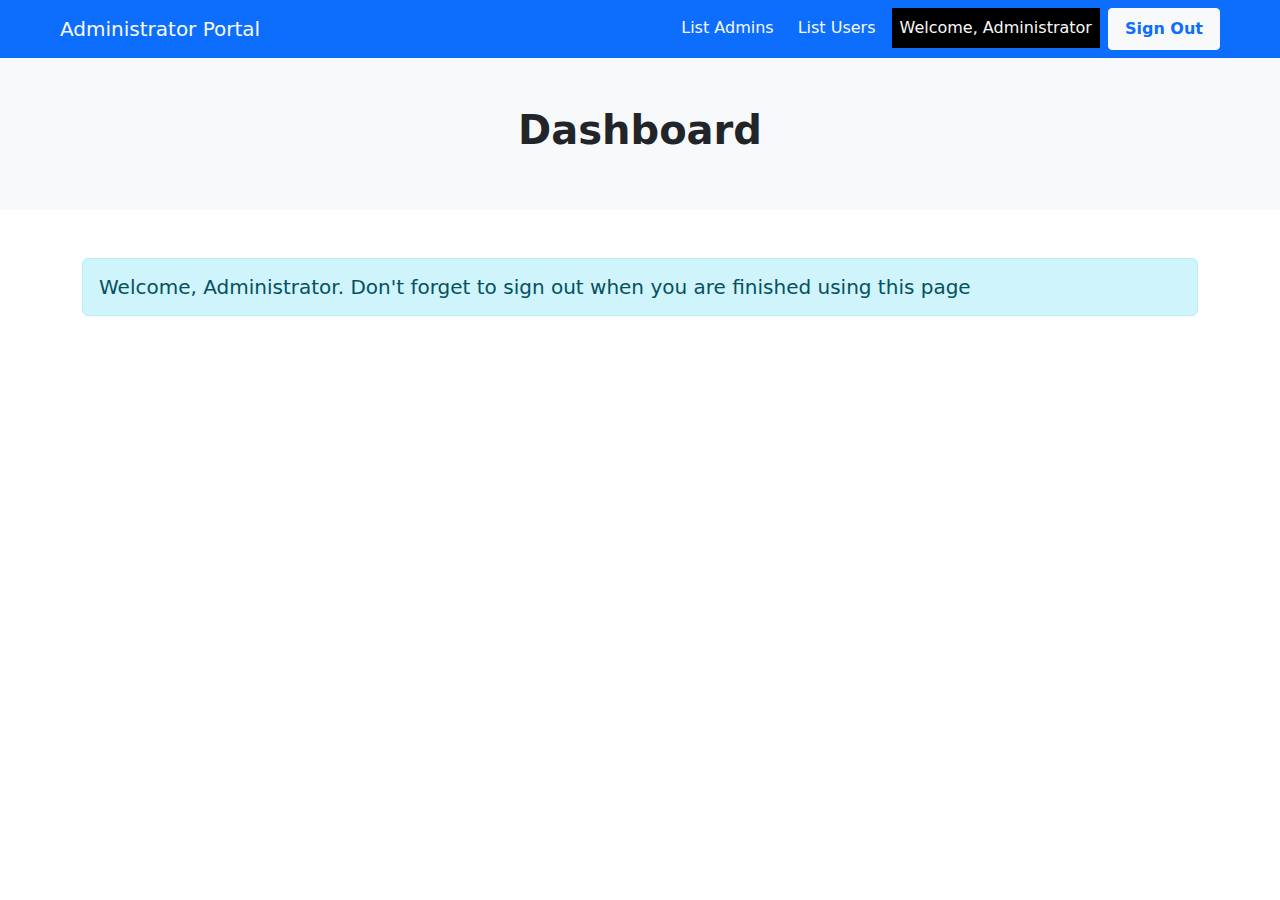
<file: bootstrap dashbord/index.html>
<!DOCTYPE html>
<html lang="en">
  <head>
    <meta charset="UTF-8" />
    <meta name="viewport" content="width=device-width, initial-scale=1.0" />
    <title>Document</title>
    <link rel="stylesheet" href="css/bootstrap.css" />
    <link rel="stylesheet" href="css/style.css" />
  </head>
  <body>
    <header class="bg-primary container-fluid">
      <nav class="px-5 navbar navbar-expand-lg">
        <a href="" class="navbar-brand text-light">Administrator Portal</a>

        <button class="navbar-toggler" type="button" data-ds-toglle="collapse">
          <span class="navbar-toggler-icon"></span>
        </button>

        <div class="collapse navbar-collapse justify-content-end">
          <ul class="navbar-nav gap-2">
            <li class="nav-item">
              <a class="nav-link text-light" href="">List Admins</a>
            </li>
            <li class="nav-item">
              <a class="nav-link text-light" href="">List Users</a>
            </li>
            <li class="nav-item">
              <a class="nav-link bg-black text-light" href=""
                >Welcome, Administrator</a
              >
            </li>
            <li class="nav-item">
              <button class="btn btn-light text-primary fs-semibold" href="">
                Sign Out
              </button>
            </li>
          </ul>
        </div>
      </nav>
    </header>

    <main class="">
      <section class="bg-light py-5">
        <h1 class="fw-bold text-center">Dashboard</h1>
      </section>
      <section class="py-5">
        <div class="container">
          <h5 class="alert alert-info">
            Welcome, Administrator. Don't forget to sign out when you are finished using this page
          </h5>
        </div>
      </section>
    </main>

    <script src="js/bootstrap.js"></script>
    <script src="js/popper.js"></script>
  </body>
</html>
</file>
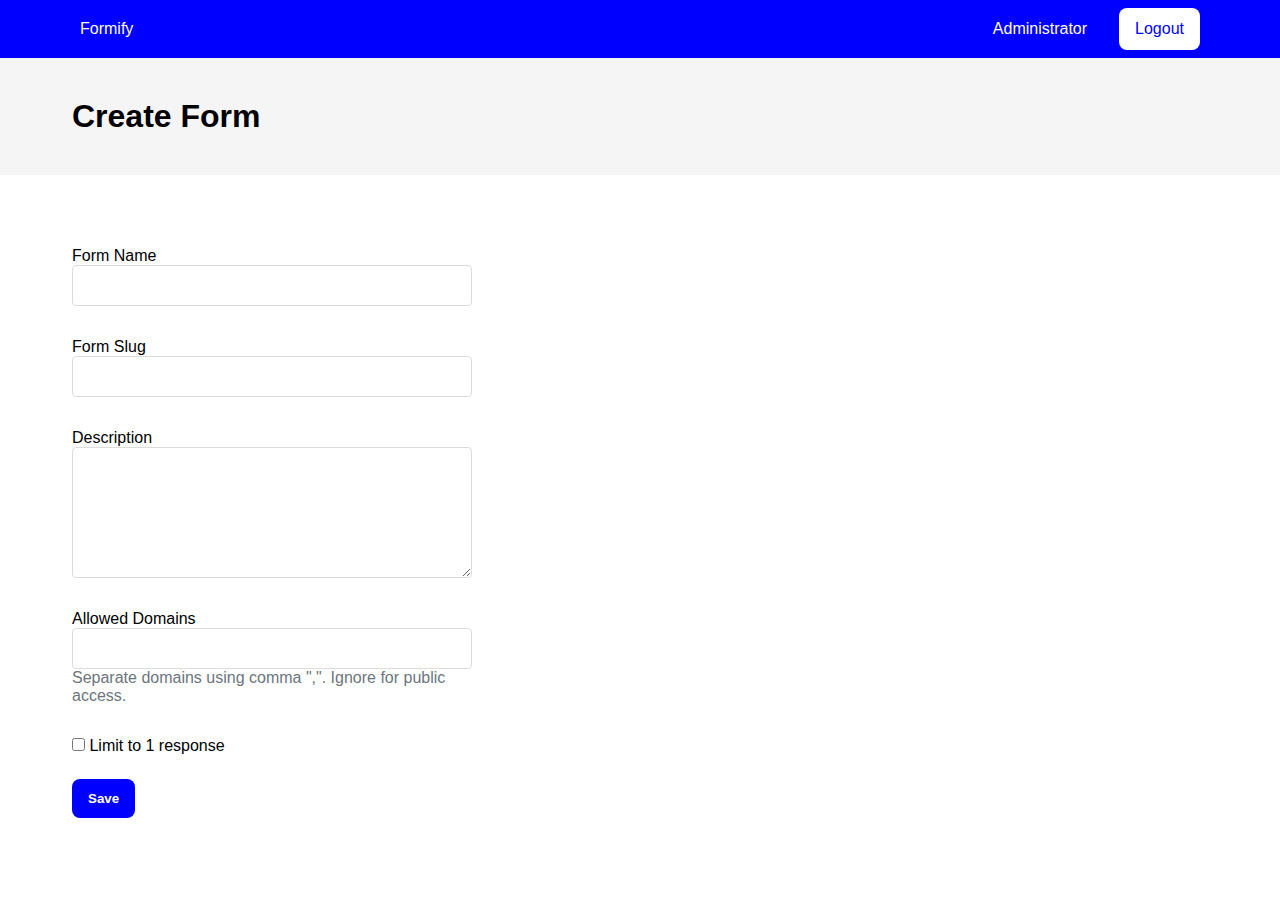
<file: html biodata/index.html>
<!DOCTYPE html>
<html lang="en">
  <head>
    <meta charset="UTF-8" />
    <meta name="viewport" content="width=device-width, initial-scale=1.0" />
    <title>Document</title>
    <link rel="stylesheet" href="style.css" />
  </head>
  <body>
    <header class="header">
      <nav class="nav">
        <a href="" class="nav_logo">Formify</a>

        <div class="nav_right">
          <a href="" class="nav_menu">Administrator</a>
          <a href="" class="nav_login">Logout</a>
        </div>
      </nav>
    </header>

    <main class="main">
      <section class="container">
        <h1 class="title">Create Form</h1>
      </section>

      <section class="container_pt2">
        <form action="" class="form">
          <div class="input_container">
            <label for="Form name">Form Name</label>
            <input type="text" class="input" />
          </div>

          <div class="input_container">
            <label for="Form name">Form Slug</label>
            <input type="text" class="input" />
          </div>

          <div class="input_container">
            <label for="desciption">Description</label>
            <textarea name="desciption" class="input" rows="7"></textarea>
          </div>

          <div class="input_container">
            <label for="domains">Allowed Domains</label>
            <input type="text" class="input" />
            <p class="text-gray">
              Separate domains using comma ",". Ignore for public access.
            </p>
          </div>

          <div>
              <input type="checkbox">
              <span>Limit to 1 response</span>
          </div>

          <button class="btn">
            Save
          </button>
        </form>
      </section>
    </main>
  </body>
</html>
</file>
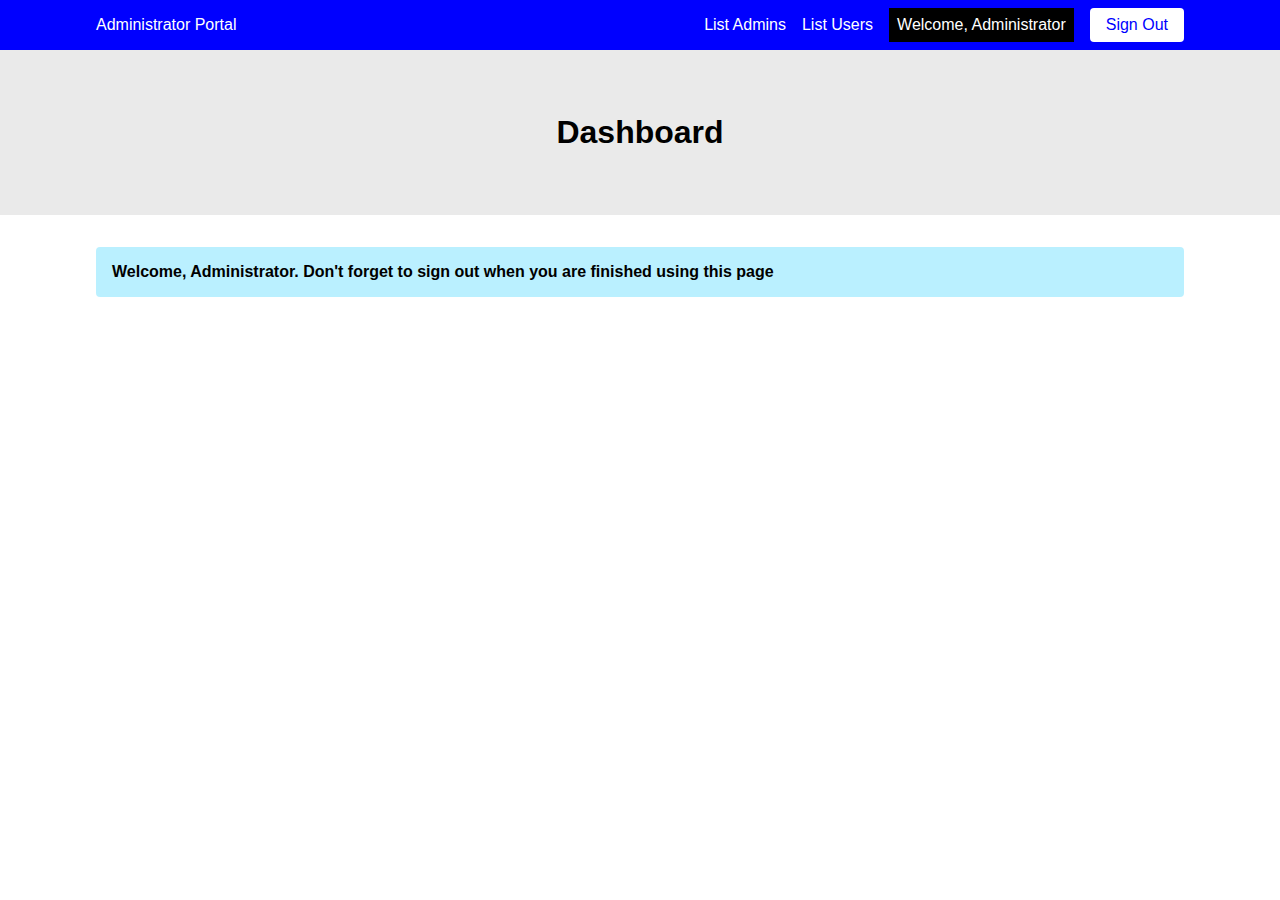
<file: html dahsboard/index.html>
<!DOCTYPE html>
<html lang="en">
  <head>
    <meta charset="UTF-8" />
    <meta name="viewport" content="width=device-width, initial-scale=1.0" />
    <title>Document</title>
    <link rel="stylesheet" href="style.css" />
  </head>
  <body>
    <header class="header">
      <nav class="nav">
        <a class="nav_icon">Administrator Portal</a>

        <div class="nav_right">
          <a class="">List Admins</a>
          <a class="">List Users</a>
          <a class="nav_btn">Welcome, Administrator</a>
          <a class="nav_signout">Sign Out</a>
        </div>
      </nav>
    </header>
    <main>
      <div class="container">
        <h1 class="title">Dashboard</h1>
      </div>

      <div class="container_blue">
        <div class="blue">
          <h1 class="title2">
            Welcome, Administrator. Don't forget to sign out when you are
            finished using this page
          </h1>
        </div>
      </div>
    </main>
  </body>
</html>
</file>
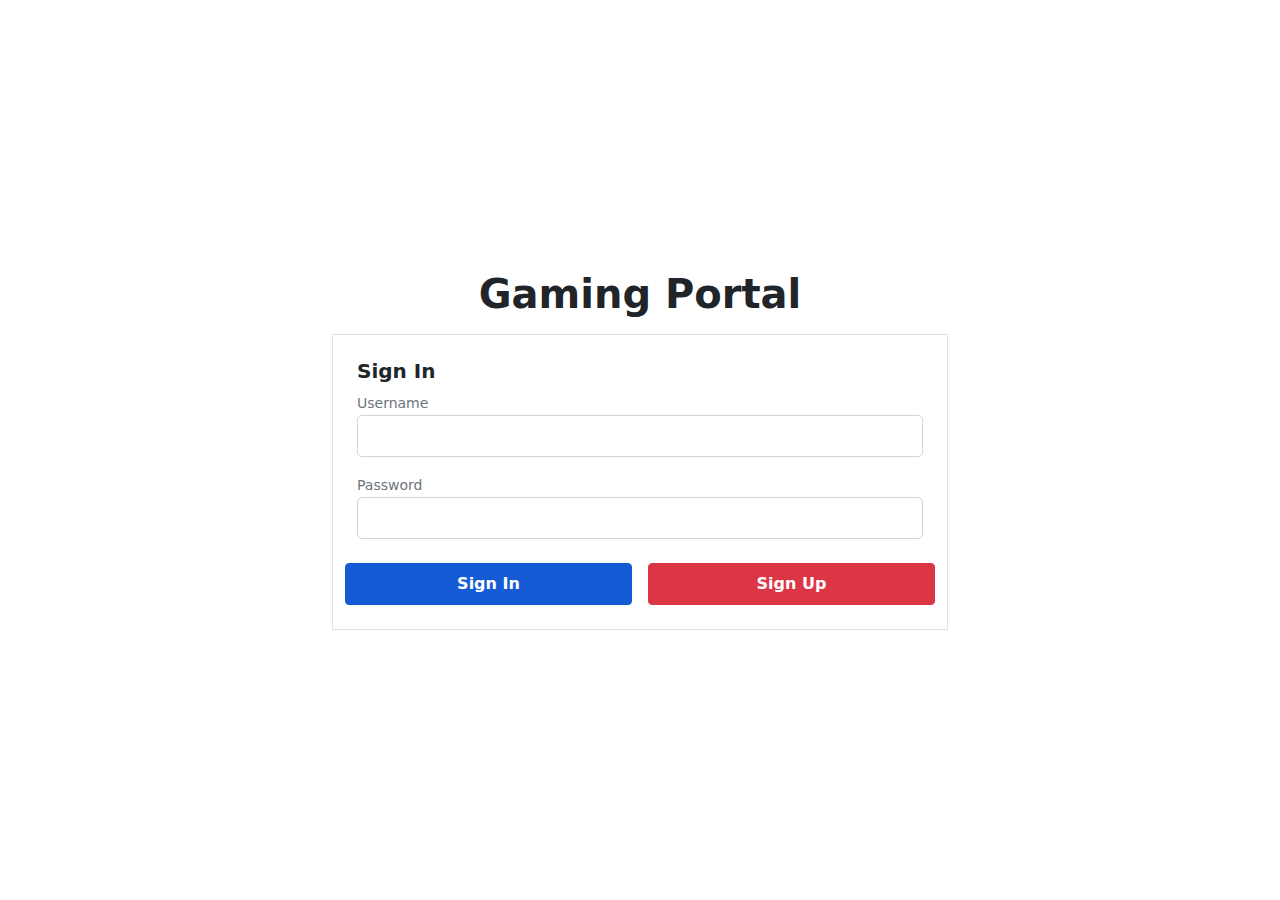
<file: bootstrap dashbord/form.html>
<!DOCTYPE html>
<html lang="en">
  <head>
    <meta charset="UTF-8" />
    <meta name="viewport" content="width=device-width, initial-scale=1.0" />
    <title>Document</title>
    <link rel="stylesheet" href="css/bootstrap.css" />
    <link rel="stylesheet" href="css/style.css" />
  </head>
  <body>
    <section class="login">
      <div class="container w-50">
          <h1 class="fw-semibold text-center mb-3">Gaming Portal</h1>

          <form class="border p-4">
            <h5 class="fw-bold">Sign In</h5>
            <div class="form-group mb-3">
              <label for="" class="text-secondary">Username</label>
              <input type="text" class="form-control" />
            </div>
            <div class="form-group mb-3">
              <label for="" class="text-secondary">Password</label>
              <input type="password" class="form-control" />
            </div>

            <div class="row gap-3 mt-4">
              <button class="btn btn-primary col px-3">Sign In</button>
              <button class="btn btn-danger col px-3">Sign Up</button>
            </div>
          </form>
      </div>
    </section>

    <script src="js/bootstrap.js"></script>
    <script src="js/popper.js"></script>
  </body>
</html>
</file>
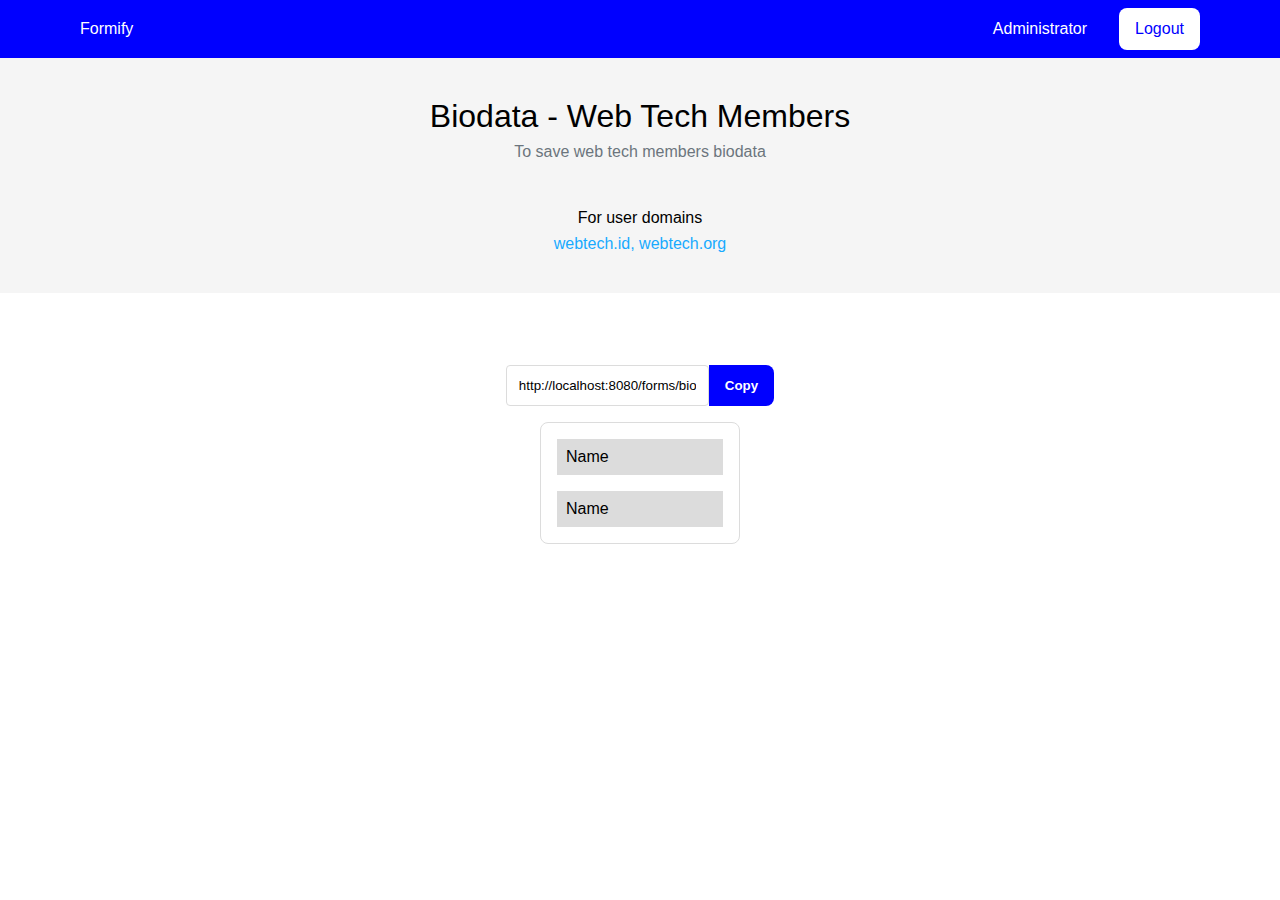
<file: html biodata/biodata.html>
<!DOCTYPE html>
<html lang="en">
  <head>
    <meta charset="UTF-8" />
    <meta name="viewport" content="width=device-width, initial-scale=1.0" />
    <title>Document</title>
    <link rel="stylesheet" href="style.css" />
  </head>
  <body>
    <header class="header">
      <nav class="nav">
        <a href="" class="nav_logo">Formify</a>

        <div class="nav_right">
          <a href="" class="nav_menu">Administrator</a>
          <a href="" class="nav_login">Logout</a>
        </div>
      </nav>
    </header>

    <main class="main">
      <section class="container-bio">
        <div class="center">
          <h1 class="title-bio">Biodata - Web Tech Members</h1>
          <p class="text-gray">To save web tech members biodata</p>
        </div>

        <div class="center">
          <p class="subtitel">For user domains</p>
          <p class="text-blue">webtech.id, webtech.org</p>
        </div>
      </section>

      <section class="container_pt2">
        <div class="container_center">
          <div class="input_copy">
            <input type="text" class="input" value="http://localhost:8080/forms/biodata" />
            <button class="btn_copy">Copy</button>
          </div>

          <div class="border_input">
            <div class="input_palsu">Name</div>
            <div class="input_palsu">Name</div>
          </div>
        </div>
      </section>
    </main>
  </body>
</html>
</file>
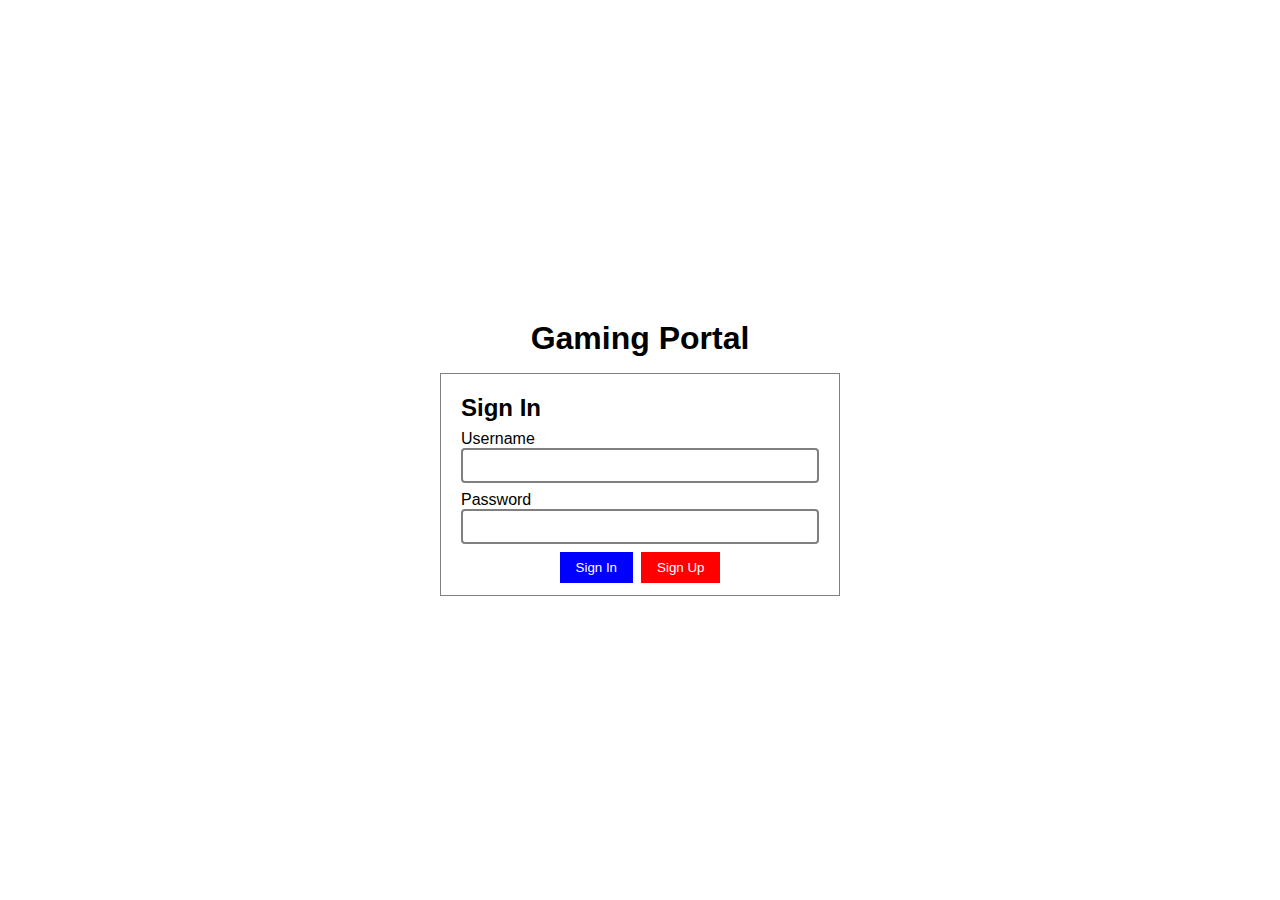
<file: html login/inde.html>
<!DOCTYPE html>
<html lang="en">
  <head>
    <meta charset="UTF-8" />
    <meta name="viewport" content="width=device-width, initial-scale=1.0" />
    <link rel="stylesheet" href="style.css" />
    <title>Document</title>
  </head>
  <body>
    <main class="container">
      <section class="">
        <h2 class="heading1">Gaming Portal</h2>
        <form action="" class="border">
          <h2 class="heading2">Sign In</h2>

          <div class="input">
            <label for="">Username</label>
            <input type="email" />
          </div>

          <div class="input">
            <label for="">Password</label>
            <input type="password" />
          </div>

          <div class="button_container">
            <button type="submit" class="btn blue">Sign In</button>
            <button type="submit" class="btn red">Sign Up</button>
          </div>
        </form>
      </section>
    </main>
  </body>
</html>
</file>
<file: bootstrap dashbord/css/style.css>
label {
   font-size: 14px;;
} 
th, caption {
   font-size: 14px; 
} 
a.card {
   text-decoration: none;
   color: inherit;
}
.login {
   min-height: 100vh;
   display: flex;
   align-items: center;
   justify-content: center;
   width: 100vw; 
}
.form-control:disabled, .form-select:disabled, textarea:disabled {
   background-color: #f5f5f5;
}
</file>
<file: html biodata/style.css>
*{
    padding: 0;
    margin: 0;
    box-sizing: border-box;
}

body{
    font-family: sans-serif;
}

a{
    text-decoration: none;
}

.header{
    background: blue;
}

.nav{
    padding: .5rem 5rem;
    display: flex;
    justify-content: space-between;
    align-items: center;
}

.nav_logo{
    color: white;
    font-size: 1rem;
}

.nav_right{
    display: flex;
    align-items: center;
    gap: 2rem;
    color: white;
}

.nav_menu{
    color: white;
}

.nav_login{
    padding: 12px 1rem;
    background: white;
    color: blue;
    border-radius: 8px;
}

/* ====================== */

.container{
    padding: 2.5rem 4.5rem;
    background: rgb(245, 245, 245);
}

.title{
    font-size: 2rem;
    font-weight: 600;
}

.container_pt2{
    padding: 4.5rem;
}

.form{
    width: 400px;
}

.input_container{
    display: flex;
    flex-direction: column;
    margin-bottom: 2rem;
}

.input{
    border: 1.5px solid #dcdcdc;
    padding: 12px;
    border-radius: 4px;
}

.text-gray{
    color: #6c757d;
}

.text-blue{
    color: rgb(23, 170, 255);
}

.btn{
    margin: 1.5rem 0;
    border: none;
    background: blue;
    padding: .75rem 1rem;
    color: white;
    border-radius: 8px;
    font-weight: 700;
}

/* ======================================== */
.container-bio{
    padding: 2.5rem 4.5rem;
    background: rgb(245, 245, 245);
}

.center{
    text-align: center;
}

.title-bio{
    font-size: 2rem;
    font-weight: 400;
    margin-bottom: 0.5rem;
}

.subtitel{
    margin: 3rem 0 .5rem;
}

.container_center{
    display: flex;
    align-items: center;
    flex-direction: column;
}

.input_copy{
display: flex;
}

.btn_copy{
    border: none;
    background: blue;
    padding: .75rem 1rem;
    color: white;
    border-bottom-right-radius: 8px;
    border-top-right-radius: 8px;
    font-weight: 700;
}

.border_input{
    width: 200px;
    padding: 1rem;
    margin: 1rem;
    border-radius: 8px;
    border: 1px solid #dcdcdc;
    display: flex;
    flex-direction: column;
    gap: 1rem;
}

.input_palsu{
    background: #dcdcdc;
    border: 1px solid #dcdcdc;
    padding: 8px;
}
</file>
<file: html dahsboard/style.css>
*{
    padding: 0;
    margin: 0;
    box-sizing: border-box;
}

body{
    font-family: sans-serif;
}

.header{
    background: blue;
    color: white;
}

.nav{
    padding: 8px 6rem;
    display: flex;
    align-items: center;
    justify-content: space-between;
}

.nav_right{
    display: flex;
    align-items: center;
    gap: 1rem;
}

.nav_btn{
    padding: .5rem;
    background: black;
}

.nav_signout{
    background: white;
    padding: .5rem 1rem;
    color: blue;
    font-weight: 70 0;
    border-radius: .25rem;
}

.container{
    background: rgb(234, 234, 234);
}

.title{
    text-align: center;
    font-size: 2rem;
    padding: 4rem 0;
}

.container_blue{
    background: white;
    padding: 2rem 6rem;
}

.blue{
    background: rgba(0, 200, 255, 0.269);
    padding: 1rem;
    border-radius: .25rem;
}

.title2{
    font-size: 1rem;
}
</file>
<file: html login/style.css>
* {
  padding: 0;
  margin: 0;
  box-sizing: border-box;
}
body{
    font-family: sans-serif;
}

button{
    border: none;
}

.container {
  display: flex;
  align-items: center;
  justify-content: center;
  height: 100dvh;
}

.heading1 {
  text-align: center;
  margin: 1rem;
  font-size: 2rem;
}

.heading2{
    margin: .5rem;   
}

.border {
  border: 1px solid gray;
  padding: 12px;
  width: 400px; 
}

.input{
    display: flex;
    flex-direction: column;
    margin: 8px;
}

.input input{
    padding: 8px;   
    border-radius: 4px;
    border: 2px solid gray;
}

.input input:focus{
    border: 2px solid blue;
}

.button_container{
    display: flex;
    justify-content: center;
    gap: 8px;
}

.btn{ 
    padding: 8px 16px;
    color: white;
}

.blue{
    background: blue;
}

.red{
    background: red;
}
</file>
